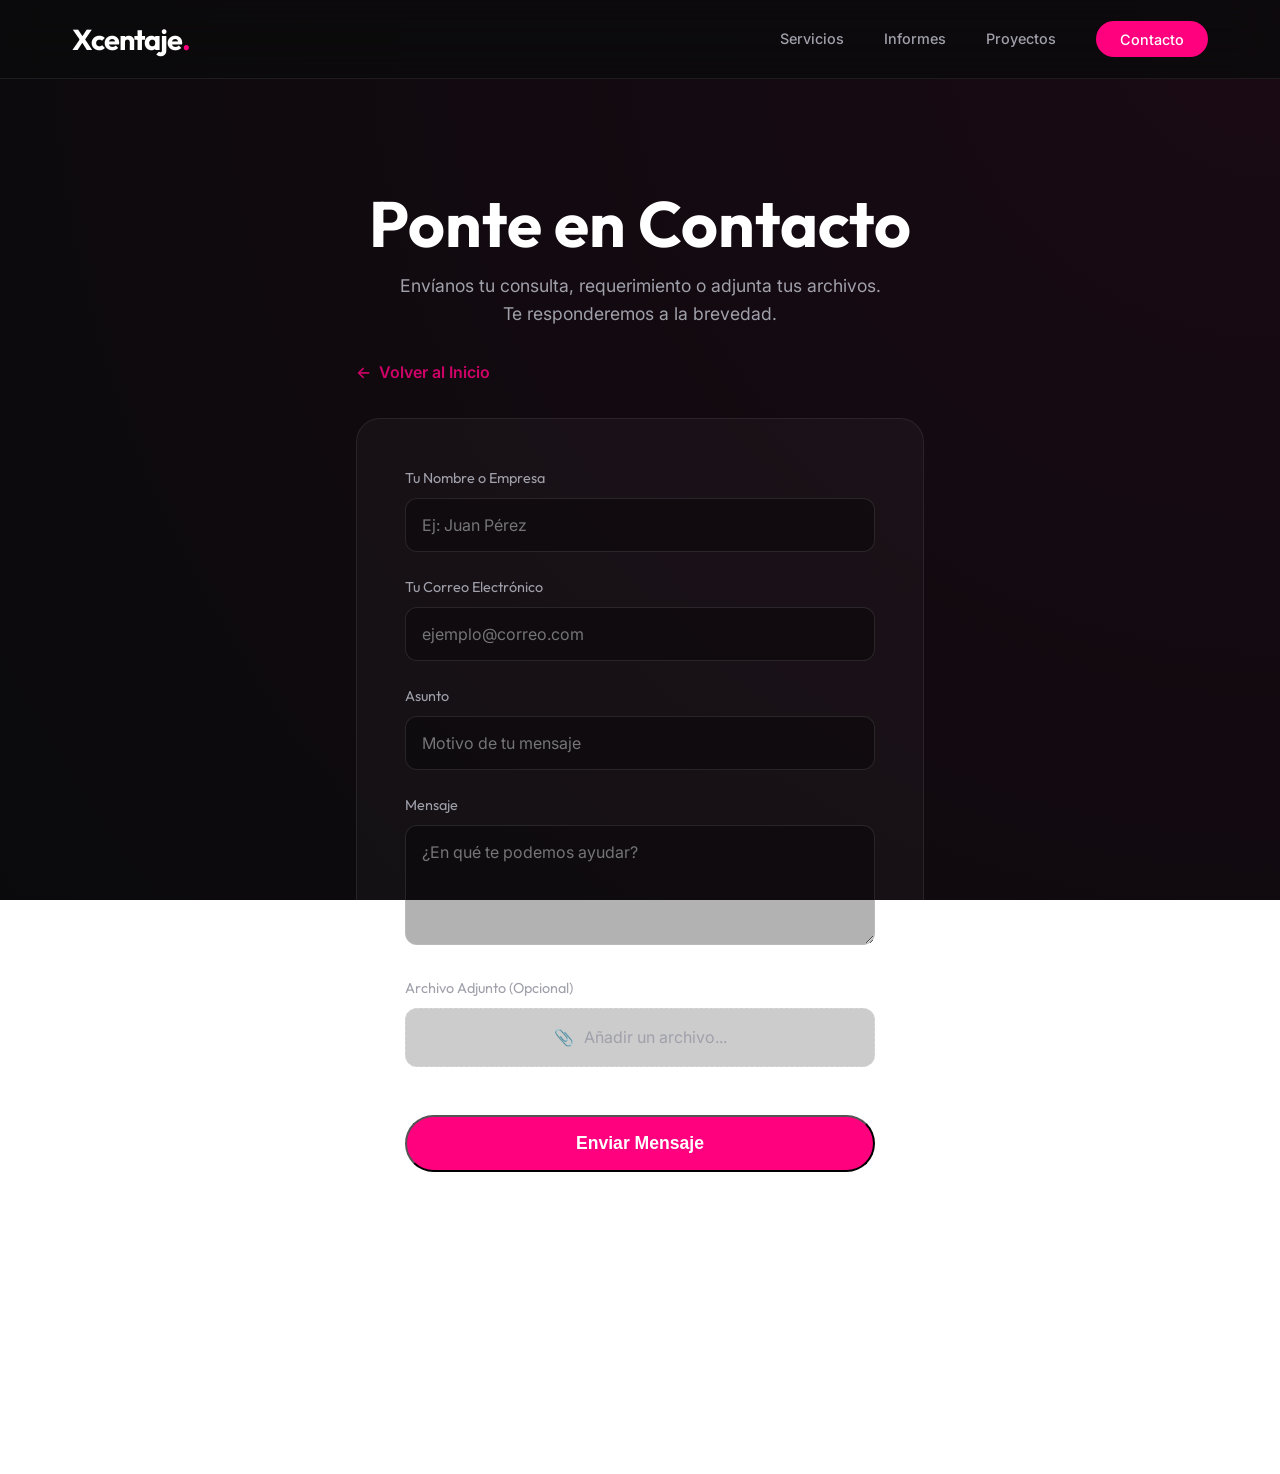
<file: contacto.html>
<!DOCTYPE html>
<html lang="es">

<head>
    <meta charset="UTF-8">
    <meta name="viewport" content="width=device-width, initial-scale=1.0">
    <title>Contacto | Xcentaje</title>
    <link rel="preconnect" href="https://fonts.googleapis.com">
    <link rel="preconnect" href="https://fonts.gstatic.com" crossorigin>
    <link href="https://fonts.googleapis.com/css2?family=Inter:wght@300;400;600&family=Outfit:wght@400;700&display=swap"
        rel="stylesheet">
    <link rel="stylesheet" href="style.css">
    <style>
        body {
            background: radial-gradient(circle at top right, #1a0a14, #0a0a0c);
            background-attachment: fixed;
            min-height: 100vh;
        }

        .contact-header {
            padding-top: 12rem;
            padding-bottom: 2rem;
            text-align: center;
        }

        .contact-container {
            max-width: 600px;
            margin: 0 auto;
            padding-bottom: 100px;
            padding-left: 1rem;
            padding-right: 1rem;
            animation: slideIn 0.5s ease-out forwards;
        }

        @keyframes slideIn {
            from {
                opacity: 0;
                transform: translateY(20px);
            }

            to {
                opacity: 1;
                transform: translateY(0);
            }
        }

        .contact-form {
            background: var(--glass-bg, rgba(255, 255, 255, 0.03));
            backdrop-filter: blur(20px);
            border: 1px solid var(--glass-border, rgba(255, 255, 255, 0.05));
            padding: 3rem;
            border-radius: 24px;
            transition: 0.3s;
        }

        .contact-form:focus-within {
            border-color: var(--accent, #ff007f);
            box-shadow: 0 0 30px rgba(255, 0, 127, 0.15);
        }

        .form-group {
            margin-bottom: 1.5rem;
        }

        .form-group label {
            display: block;
            margin-bottom: 0.5rem;
            font-size: 0.9rem;
            color: var(--text-secondary, #a0a0a0);
            font-family: var(--font-heading, 'Outfit', sans-serif);
        }

        .form-control {
            width: 100%;
            background: rgba(0, 0, 0, 0.3);
            border: 1px solid rgba(255, 255, 255, 0.1);
            border-radius: 12px;
            padding: 1rem;
            color: #fff;
            font-family: var(--font-body, 'Inter', sans-serif);
            font-size: 1rem;
            transition: 0.3s;
        }

        .form-control:focus {
            outline: none;
            border-color: var(--accent, #ff007f);
            background: rgba(0, 0, 0, 0.5);
        }

        textarea.form-control {
            resize: vertical;
            min-height: 120px;
        }

        .file-upload-wrapper {
            position: relative;
            overflow: hidden;
            display: inline-block;
            width: 100%;
        }

        .file-upload-wrapper input[type=file] {
            font-size: 100px;
            position: absolute;
            left: 0;
            top: 0;
            opacity: 0;
            cursor: pointer;
        }

        .file-upload-btn {
            display: flex;
            align-items: center;
            justify-content: center;
            gap: 10px;
            width: 100%;
            padding: 1rem;
            border: 1px dashed rgba(255, 255, 255, 0.2);
            border-radius: 12px;
            color: var(--text-secondary, #a0a0a0);
            background: rgba(0, 0, 0, 0.2);
            transition: 0.3s;
            cursor: pointer;
        }

        .file-upload-wrapper:hover .file-upload-btn {
            border-color: var(--accent, #ff007f);
            color: #fff;
        }

        .submit-btn {
            width: 100%;
            margin-top: 1rem;
            font-size: 1.1rem;
            padding: 1rem;
        }

        .back-btn {
            display: inline-flex;
            align-items: center;
            gap: 8px;
            color: var(--accent, #ff007f);
            text-decoration: none;
            margin-bottom: 2rem;
            font-weight: 600;
            opacity: 0.8;
            transition: 0.3s;
        }

        .back-btn:hover {
            opacity: 1;
            transform: translateX(-5px);
        }
    </style>
</head>

<body>
    <header class="navbar scrolled">
        <div class="container">
            <div class="logo">Xcentaje<span>.</span></div>
            <nav>
                <ul class="nav-links">
                    <li><a href="index.html#services">Servicios</a></li>
                    <li><a href="index.html#reports">Informes</a></li>
                    <li><a href="index.html#projects">Proyectos</a></li>
                    <li><a href="contacto.html" class="btn-primary">Contacto</a></li>
                </ul>
            </nav>
        </div>
    </header>

    <main class="container">
        <section class="contact-header">
            <h1
                style="font-size: clamp(2.5rem, 6vw, 4rem); font-family: var(--font-heading); margin-bottom: 1rem; line-height: 1;">
                Ponte en <span class="accent">Contacto</span>
            </h1>
            <p style="color: var(--text-secondary, #a0a0a0); font-size: 1.1rem; max-width: 500px; margin: 0 auto;">
                Envíanos tu consulta, requerimiento o adjunta tus archivos. Te responderemos a la brevedad.
            </p>
        </section>

        <div class="contact-container">
            <a href="index.html" class="back-btn">
                <span>←</span> Volver al Inicio
            </a>

            <!-- Formulaire con enctype para soportar archivos adjuntos -->
            <form action="https://formsubmit.co/xcentaje1@gmail.com" method="POST" enctype="multipart/form-data"
                class="contact-form">

                <!-- Redirección luego de enviar -->
                <input type="hidden" name="_next" value="https://dlmandagaran.github.io/xcentaje-web/">
                <!-- Desactivar captcha (Opcional, pero da mejor experiencia) -->
                <input type="hidden" name="_captcha" value="false">

                <div class="form-group">
                    <label for="name">Tu Nombre o Empresa</label>
                    <input type="text" id="name" name="name" class="form-control" required placeholder="Ej: Juan Pérez">
                </div>

                <div class="form-group">
                    <label for="email">Tu Correo Electrónico</label>
                    <input type="email" id="email" name="email" class="form-control" required
                        placeholder="ejemplo@correo.com">
                </div>

                <div class="form-group">
                    <label for="subject">Asunto</label>
                    <input type="text" id="subject" name="_subject" class="form-control" required
                        placeholder="Motivo de tu mensaje">
                </div>

                <div class="form-group">
                    <label for="message">Mensaje</label>
                    <textarea id="message" name="message" class="form-control" required
                        placeholder="¿En qué te podemos ayudar?"></textarea>
                </div>

                <div class="form-group">
                    <label>Archivo Adjunto (Opcional)</label>
                    <div class="file-upload-wrapper">
                        <div class="file-upload-btn" id="file-name-display">
                            <span>📎</span> Añadir un archivo...
                        </div>
                        <input type="file" name="attachment" accept=".pdf,.doc,.docx,.xls,.xlsx,.zip,.png,.jpg"
                            onchange="document.getElementById('file-name-display').innerHTML = '<span>📄</span> ' + this.files[0].name">
                    </div>
                </div>

                <button type="submit" class="btn-primary submit-btn">Enviar Mensaje</button>
            </form>
        </div>
    </main>

    <footer>
        <div class="container" style="text-align: center; padding: 4rem 0;">
            <p>&copy; 2026 Xcentaje.</p>
        </div>
    </footer>
</body>

</html>
</file>
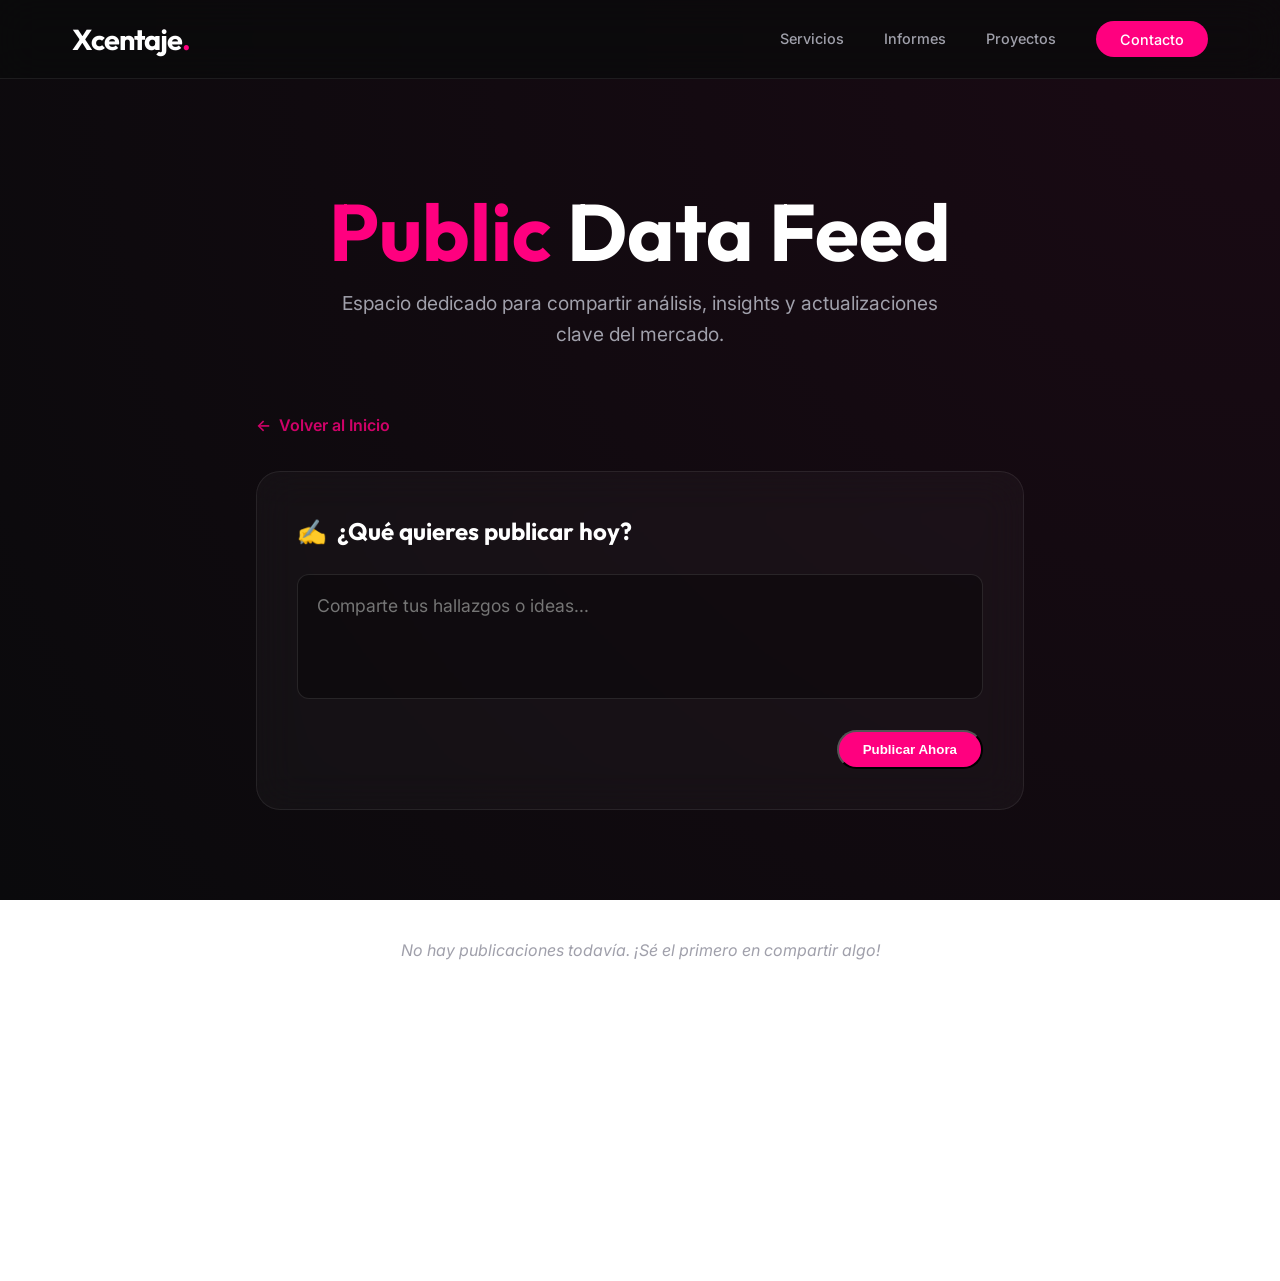
<file: public-data.html>
<!DOCTYPE html>
<html lang="es">

<head>
    <meta charset="UTF-8">
    <meta name="viewport" content="width=device-width, initial-scale=1.0">
    <title>Public Data | Feed de Actualizaciones</title>
    <link rel="preconnect" href="https://fonts.googleapis.com">
    <link rel="preconnect" href="https://fonts.gstatic.com" crossorigin>
    <link href="https://fonts.googleapis.com/css2?family=Inter:wght@300;400;600&family=Outfit:wght@400;700&display=swap"
        rel="stylesheet">
    <link rel="stylesheet" href="style.css">
    <style>
        :root {
            --post-bg: rgba(255, 255, 255, 0.03);
            --post-hover: rgba(255, 255, 255, 0.07);
        }

        body {
            background: radial-gradient(circle at top right, #1a0a14, #0a0a0c);
            background-attachment: fixed;
            min-height: 100vh;
        }

        .public-data-header {
            padding-top: 12rem;
            padding-bottom: 4rem;
            text-align: center;
        }

        .feed-container {
            max-width: 800px;
            margin: 0 auto;
            padding-bottom: 100px;
            padding-left: 1rem;
            padding-right: 1rem;
        }

        /* --- Publish Form --- */
        .publish-card {
            background: var(--glass-bg);
            backdrop-filter: blur(20px);
            border: 1px solid var(--glass-border);
            padding: 2.5rem;
            border-radius: 24px;
            margin-bottom: 4rem;
            transition: var(--transition);
        }

        .publish-card:focus-within {
            border-color: var(--accent);
            box-shadow: 0 0 30px rgba(255, 0, 127, 0.15);
        }

        .publish-card h2 {
            font-family: var(--font-heading);
            font-size: 1.5rem;
            margin-bottom: 1.5rem;
            display: flex;
            align-items: center;
            gap: 10px;
        }

        .publish-input {
            width: 100%;
            background: rgba(0, 0, 0, 0.3);
            border: 1px solid rgba(255, 255, 255, 0.1);
            border-radius: 12px;
            padding: 1.2rem;
            color: #fff;
            font-family: var(--font-body);
            font-size: 1.1rem;
            resize: none;
            margin-bottom: 1.5rem;
            transition: var(--transition);
        }

        .publish-input:focus {
            outline: none;
            border-color: var(--accent);
            background: rgba(0, 0, 0, 0.5);
        }

        .publish-actions {
            display: flex;
            justify-content: flex-end;
            gap: 15px;
        }

        /* --- Feed Items --- */
        .post-card {
            background: var(--post-bg);
            border: 1px solid var(--glass-border);
            padding: 2rem;
            border-radius: 20px;
            margin-bottom: 2rem;
            transition: var(--transition);
            animation: slideIn 0.5s ease-out forwards;
            opacity: 0;
            transform: translateY(20px);
        }

        @keyframes slideIn {
            to {
                opacity: 1;
                transform: translateY(0);
            }
        }

        .post-card:hover {
            background: var(--post-hover);
            transform: scale(1.01);
            border-color: rgba(255, 255, 255, 0.2);
            box-shadow: 0 10px 30px rgba(0, 0, 0, 0.3);
        }

        .post-meta {
            display: flex;
            align-items: center;
            gap: 12px;
            margin-bottom: 1.5rem;
            font-size: 0.85rem;
            color: var(--text-secondary);
        }

        .post-avatar {
            width: 40px;
            height: 40px;
            background: linear-gradient(45deg, var(--accent), var(--accent-blue));
            border-radius: 50%;
            display: flex;
            align-items: center;
            justify-content: center;
            font-weight: 700;
            color: #fff;
        }

        .post-content {
            font-size: 1.15rem;
            line-height: 1.6;
            color: #e0e0e0;
            white-space: pre-wrap;
        }

        .post-date {
            margin-left: auto;
        }

        .empty-state {
            text-align: center;
            padding: 4rem;
            color: var(--text-secondary);
            font-style: italic;
        }

        .accent {
            color: var(--accent);
        }

        .back-btn {
            display: inline-flex;
            align-items: center;
            gap: 8px;
            color: var(--accent);
            text-decoration: none;
            margin-bottom: 2rem;
            font-weight: 600;
            opacity: 0.8;
            transition: var(--transition);
        }

        .back-btn:hover {
            opacity: 1;
            transform: translateX(-5px);
        }
    </style>
</head>

<body>
    <header class="navbar scrolled">
        <div class="container">
            <div class="logo">Xcentaje<span>.</span></div>
            <nav>
                <ul class="nav-links">
                    <li><a href="index.html#services">Servicios</a></li>
                    <li><a href="index.html#reports">Informes</a></li>
                    <li><a href="index.html#projects">Proyectos</a></li>
                    <li><a href="contacto.html" class="btn-primary">Contacto</a></li>
                </ul>
            </nav>
        </div>
    </header>

    <main class="container">
        <section class="public-data-header">
            <h1
                style="font-size: clamp(3rem, 8vw, 5rem); font-family: var(--font-heading); margin-bottom: 1rem; line-height: 1;">
                <span class="accent">Public</span> Data Feed
            </h1>
            <p style="color: var(--text-secondary); font-size: 1.2rem; max-width: 600px; margin: 0 auto;">
                Espacio dedicado para compartir análisis, insights y actualizaciones clave del mercado.
            </p>
        </section>

        <div class="feed-container">
            <a href="index.html" class="back-btn">
                <span>←</span> Volver al Inicio
            </a>

            <!-- Formulario de Publicación -->
            <div class="publish-card">
                <h2><span>✍️</span> ¿Qué quieres publicar hoy?</h2>
                <textarea id="postInput" class="publish-input" rows="4"
                    placeholder="Comparte tus hallazgos o ideas..."></textarea>
                <div class="publish-actions">
                    <button id="publishBtn" class="btn-primary">Publicar Ahora</button>
                </div>
            </div>

            <div id="feed" class="feed">
                <!-- Las publicaciones aparecerán aquí -->
            </div>
        </div>
    </main>

    <footer>
        <div class="container" style="text-align: center; padding: 4rem 0;">
            <p>&copy; 2026 Xcentaje.</p>
        </div>
    </footer>

    <script>
        const postInput = document.getElementById('postInput');
        const publishBtn = document.getElementById('publishBtn');
        const feed = document.getElementById('feed');

        document.addEventListener('DOMContentLoaded', () => {
            loadPosts();
        });

        publishBtn.addEventListener('click', () => {
            const content = postInput.value.trim();
            if (content) {
                // Detectar hashtags (palabras que empiezan con #)
                const hashtags = content.match(/#\w+/g) || [];

                const post = {
                    id: Date.now(),
                    content: content,
                    hashtags: hashtags,
                    date: new Date().toLocaleDateString('es-ES', {
                        day: 'numeric',
                        month: 'long',
                        year: 'numeric',
                        hour: '2-digit',
                        minute: '2-digit'
                    })
                };

                savePost(post);
                addPostToDOM(post, true);
                postInput.value = '';

                publishBtn.innerText = '¡Publicado!';
                setTimeout(() => {
                    publishBtn.innerText = 'Publicar Ahora';
                }, 2000);
            }
        });

        function savePost(post) {
            const posts = JSON.parse(localStorage.getItem('public_posts_main') || '[]');
            posts.unshift(post);
            localStorage.setItem('public_posts_main', JSON.stringify(posts));
        }

        function deletePost(id) {
            if (confirm('¿Estás seguro de que quieres eliminar esta publicación?')) {
                let posts = JSON.parse(localStorage.getItem('public_posts_main') || '[]');
                posts = posts.filter(p => p.id !== id);
                localStorage.setItem('public_posts_main', JSON.stringify(posts));

                const element = document.querySelector(`[data-id="${id}"]`);
                element.style.opacity = '0';
                element.style.transform = 'scale(0.9)';
                setTimeout(() => {
                    element.remove();
                    if (posts.length === 0) {
                        feed.innerHTML = '<div class="empty-state">No hay publicaciones todavía. ¡Sé el primero en compartir algo!</div>';
                    }
                }, 300);
            }
        }

        function loadPosts() {
            const posts = JSON.parse(localStorage.getItem('public_posts_main') || '[]');
            if (posts.length === 0) {
                feed.innerHTML = '<div class="empty-state">No hay publicaciones todavía. ¡Sé el primero en compartir algo!</div>';
            } else {
                feed.innerHTML = '';
                posts.forEach(post => addPostToDOM(post));
            }
        }

        function addPostToDOM(post, isNew = false) {
            if (feed.querySelector('.empty-state')) {
                feed.innerHTML = '';
            }

            let displayContent = post.content;
            if (post.hashtags) {
                post.hashtags.forEach(tag => {
                    displayContent = displayContent.replace(tag, `<span class="accent">${tag}</span>`);
                });
            }

            const postElement = document.createElement('div');
            postElement.className = 'post-card';
            postElement.setAttribute('data-id', post.id);
            postElement.innerHTML = `
                <div class="post-meta">
                    <div class="post-avatar">X</div>
                    <div class="post-author">
                        <strong>Analista Xcentaje</strong>
                        <div style="font-size: 0.75rem; opacity: 0.7;">Verified Insight</div>
                    </div>
                    <div class="post-date">${post.date}</div>
                    <button onclick="deletePost(${post.id})" style="background: none; border: none; color: #ff4b2b; cursor: pointer; font-size: 0.8rem; margin-left: auto; opacity: 0.5; transition: 0.3s;" onmouseover="this.style.opacity=1" onmouseout="this.style.opacity=0.5">Eliminar</button>
                </div>
                <div class="post-content">${displayContent}</div>
                <div style="margin-top: 1.5rem; display: flex; gap: 20px; font-size: 0.9rem; opacity: 0.6;">
                    <span style="cursor: pointer;">💬 0 Comentarios</span>
                    <span>📊 Market Insight</span>
                    <span style="cursor: pointer;" onclick="toggleLike(this)">❤️ 0</span>
                </div>
            `;

            if (isNew) {
                feed.prepend(postElement);
            } else {
                feed.appendChild(postElement);
            }
        }

        function toggleLike(element) {
            const isLiked = element.innerText.includes('❤️ 1');
            element.innerText = isLiked ? '❤️ 0' : '❤️ 1';
            element.style.color = isLiked ? 'inherit' : 'var(--accent)';
        }
    </script>
</body>

</html>
</file>
<file: style.css>
:root {
    --bg-dark: #0a0a0c;
    --accent: #ff007f;
    /* Magenta Neon */
    --accent-blue: #00d2ff;
    --text-primary: #ffffff;
    --text-secondary: #a0a0ab;
    --glass-bg: rgba(255, 255, 255, 0.03);
    --glass-border: rgba(255, 255, 255, 0.08);
    --font-heading: 'Outfit', sans-serif;
    --font-body: 'Inter', sans-serif;
    --transition: all 0.3s cubic-bezier(0.4, 0, 0.2, 1);
}

* {
    margin: 0;
    padding: 0;
    box-sizing: border-box;
}

html {
    scroll-behavior: smooth;
}

body {
    background-color: var(--bg-dark);
    color: var(--text-primary);
    font-family: var(--font-body);
    line-height: 1.6;
    overflow-x: hidden;
}

.container {
    max-width: 1200px;
    margin: 0 auto;
    padding: 0 2rem;
}

/* --- Navbar --- */
.navbar {
    position: fixed;
    top: 0;
    width: 100%;
    z-index: 1000;
    padding: 1.5rem 0;
    transition: var(--transition);
}

.navbar.scrolled {
    background: rgba(10, 10, 12, 0.8);
    backdrop-filter: blur(20px);
    padding: 1rem 0;
    border-bottom: 1px solid var(--glass-border);
}

.navbar .container {
    display: flex;
    justify-content: space-between;
    align-items: center;
}

.logo {
    font-family: var(--font-heading);
    font-size: 1.8rem;
    font-weight: 700;
    letter-spacing: -1px;
}

.logo span {
    color: var(--accent);
}

.nav-links {
    display: flex;
    list-style: none;
    gap: 2.5rem;
    align-items: center;
}

.nav-links a {
    text-decoration: none;
    color: var(--text-secondary);
    font-size: 0.9rem;
    font-weight: 500;
    transition: var(--transition);
}

.nav-links a:hover {
    color: var(--text-primary);
}

/* --- Buttons --- */
.btn-primary {
    background: var(--accent);
    color: white !important;
    padding: 0.6rem 1.5rem;
    border-radius: 50px;
    font-weight: 600;
}

.btn-glow {
    background: linear-gradient(45deg, var(--accent), #ff4b2b);
    color: white;
    text-decoration: none;
    padding: 1rem 2.5rem;
    border-radius: 50px;
    font-weight: 700;
    font-family: var(--font-heading);
    box-shadow: 0 10px 30px rgba(255, 0, 127, 0.3);
    transition: var(--transition);
}

.btn-glow:hover {
    transform: translateY(-3px);
    box-shadow: 0 15px 40px rgba(255, 0, 127, 0.4);
}

.btn-ghost {
    border: 1px solid var(--glass-border);
    color: var(--text-primary);
    text-decoration: none;
    padding: 1rem 2.5rem;
    border-radius: 50px;
    font-weight: 600;
    margin-left: 1rem;
    transition: var(--transition);
}

.btn-ghost:hover {
    background: var(--glass-bg);
}

/* --- Hero --- */
.hero-section {
    position: relative;
    height: 100vh;
    display: flex;
    align-items: center;
    justify-content: center;
    overflow: hidden;
}

#vanta-bg {
    position: absolute;
    top: 0;
    left: 0;
    width: 100%;
    height: 100%;
    z-index: 1;
}

.hero-content {
    position: relative;
    z-index: 2;
    text-align: center;
}

.hero-content h1 {
    font-family: var(--font-heading);
    font-size: clamp(3rem, 10vw, 6rem);
    line-height: 0.9;
    margin-bottom: 2rem;
    font-weight: 700;
    letter-spacing: -2px;
}

.hero-content .accent {
    background: linear-gradient(to right, var(--accent), var(--accent-blue));
    -webkit-background-clip: text;
    background-clip: text;
    -webkit-text-fill-color: transparent;
}

.hero-content p {
    font-size: 1.2rem;
    color: var(--text-secondary);
    max-width: 600px;
    margin: 0 auto 3rem;
}

/* --- Features --- */
.features-section {
    padding: 8rem 0;
    background: var(--bg-dark);
}

.section-header {
    text-align: center;
    margin-bottom: 5rem;
}

.section-header h2 {
    font-family: var(--font-heading);
    font-size: 3rem;
    margin-bottom: 1rem;
}

.features-grid {
    display: grid;
    grid-template-columns: repeat(auto-fit, minmax(300px, 1fr));
    gap: 2rem;
}

.glass-card {
    background: var(--glass-bg);
    border: 1px solid var(--glass-border);
    padding: 3rem;
    border-radius: 24px;
    text-align: left;
    transition: var(--transition);
    cursor: default;
}

.glass-card:hover {
    background: rgba(255, 255, 255, 0.05);
    border-color: var(--accent);
    transform: translateY(-10px);
}

.card-icon {
    font-size: 2.5rem;
    margin-bottom: 1.5rem;
}

.glass-card h3 {
    font-family: var(--font-heading);
    font-size: 1.5rem;
    margin-bottom: 1rem;
}

.glass-card p {
    color: var(--text-secondary);
}

/* --- Animations --- */
@keyframes fadeInUp {
    from {
        opacity: 0;
        transform: translateY(30px);
    }

    to {
        opacity: 1;
        transform: translateY(0);
    }
}

.fade-in {
    animation: fadeInUp 1s ease forwards;
}

.fade-in-delayed {
    animation: fadeInUp 1s ease 0.3s forwards;
    opacity: 0;
}

/* --- Responsive --- */
@media (max-width: 768px) {
    .nav-links {
        display: none;
    }

    .hero-content h1 {
        font-size: 3.5rem;
    }

    .btn-ghost {
        margin: 1rem 0 0 0;
        display: inline-block;
        width: 100%;
    }

    .btn-glow {
        width: 100%;
        display: inline-block;
    }
}
</file>
